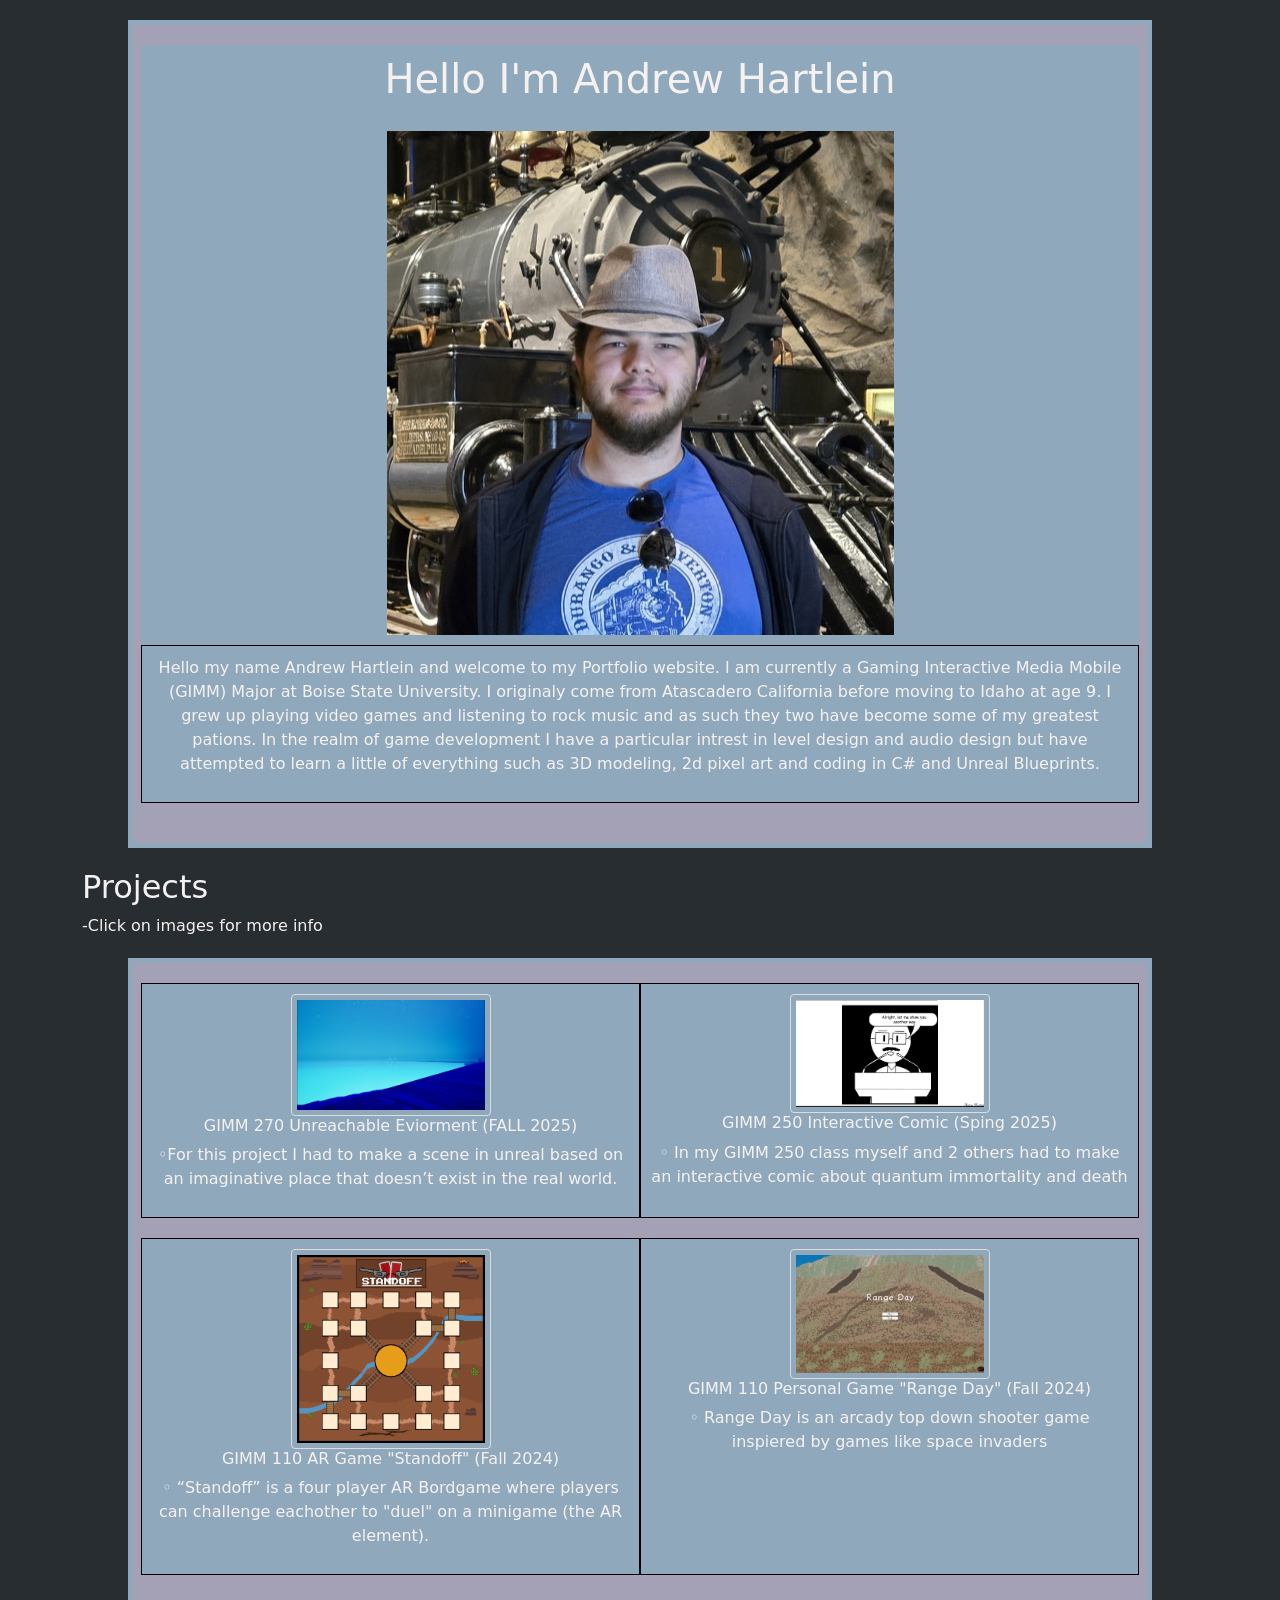
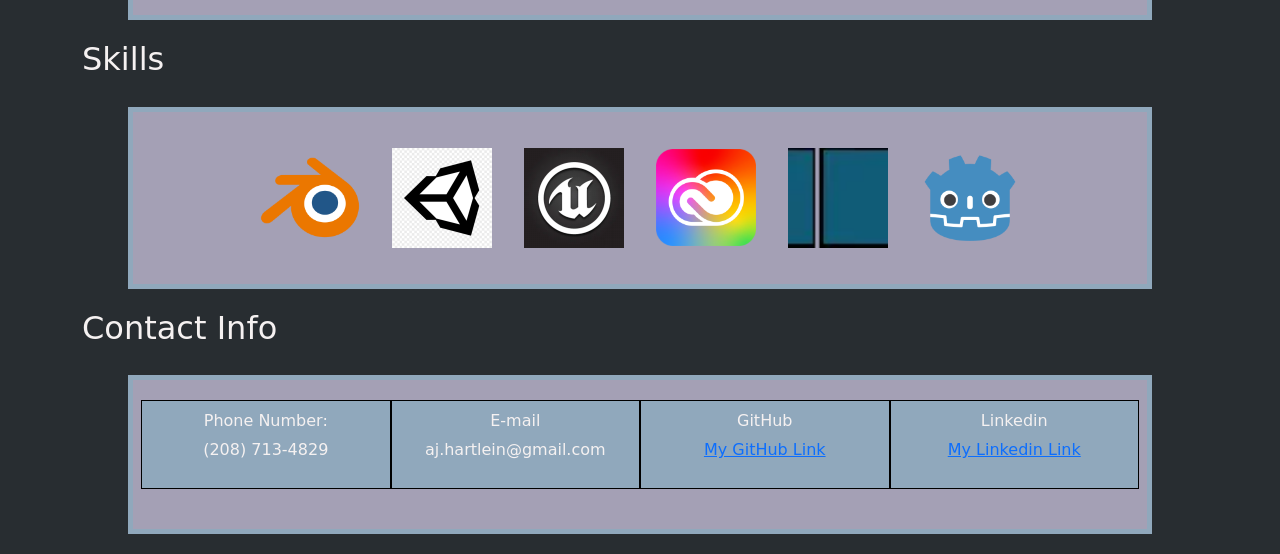
<file: index.html>
<!DOCTYPE html>
<html>

<head>
    <title>
        Andrew Hartlein Portfolio
    </title>
    <meta charset="utf-8">
    <meta name='viewport' content='width=device-width, initial-scale=1' />
    <link href="https://cdn.jsdelivr.net/npm/bootstrap@5.3.8/dist/css/bootstrap.min.css" rel="stylesheet"
        integrity="sha384-sRIl4kxILFvY47J16cr9ZwB07vP4J8+LH7qKQnuqkuIAvNWLzeN8tE5YBujZqJLB" crossorigin="anonymous">
    <link rel="stylesheet" href="stylesheet.css">
</head>

<body>
    <!-- introduction -->
    <div id="intro" class="container">
        <div class="row">
            <div id="name">
                <h1>
                    Hello I'm Andrew Hartlein
                </h1>
            </div>
            <div id="photo" class="img-fluid">
                <img src="Portfolio Refrence Pictures/Me Photo.png" alt="A Picture Of Me">
            </div>
            <div id="bio">
                <p>
                    Hello my name Andrew Hartlein and welcome to my Portfolio website. I am currently a Gaming
                    Interactive Media Mobile (GIMM) Major at Boise State University.
                    I originaly come from Atascadero California before moving to Idaho at age 9. I grew up
                    playing video games and listening to rock music and as such they two have become some of my greatest
                    pations.
                    In the realm of game development I have a particular intrest in level design and audio design but
                    have attempted to learn a little of everything such as 3D modeling, 2d pixel art and coding in C#
                    and Unreal Blueprints.
                </p>
            </div>
        </div>
    </div>

    <!-- projects -->

    <div id="projects-banner,banner" class="container">
        <div class="row">
            <div class="col-12">
                <h2>Projects</h2>
                <p2>
                    -Click on images for more info
                </p2>
            </div>
        </div>
    </div>
    <div id="projects" class="container">
        <div class="row">
            <div class="col-md-6">
                <a href="GIMM270UE.html">
                    <img src="Portfolio Refrence Pictures/GIMM 270 Unreachable Place.png"
                        alt="A Picture Of A Foggy Dock On A Dimond Blue Lake">
                </a>
                <h3>
                    GIMM 270 Unreachable Eviorment (FALL 2025)
                </h3>
                <p>
                    ◦For this project I had to make a scene in unreal based on an imaginative place that
                    doesn’t exist in the real world.
                </p>
            </div>
            <div class="col-md-6">
                <a href="GIMM250IC.html">
                    <img src="Portfolio Refrence Pictures/The_Profesor_Panel-10FS.png"
                        alt="A Picture Of A Bald Man With Glasses At A Podium">
                </a>
                <h3>
                    GIMM 250 Interactive Comic (Sping 2025)
                </h3>
                <p>
                    ◦ In my GIMM 250 class myself and 2 others had to make an interactive comic about quantum
                    immortality and death
                </p>
            </div>
            <div class="col-md-6">
                <a href="GIMM110ARGame.html">
                    <img src="Portfolio Refrence Pictures/GIMM 110 AR Game.png" alt="A Old West Themed Game Board">
                </a>
                <h3>
                    GIMM 110 AR Game "Standoff" (Fall 2024)
                </h3>
                <p>
                    ◦ “Standoff” is a four player AR Bordgame where players can challenge eachother to
                    "duel" on a minigame (the AR element).
                </p>
            </div>
            <div class="col-md-6">
                <a href="GIMM110PGRD.html">
                    <img src="Portfolio Refrence Pictures/GIMM110-Personal Game (4).png"
                        alt="A Picture Of A Mountain With Two Buttons, A Start Game Button and a Quit Game Button">
                </a>
                <h3>
                    GIMM 110 Personal Game "Range Day" (Fall 2024)
                </h3>
                <p>
                    ◦ Range Day is an arcady top down shooter game inspiered by games like space invaders
                </p>
            </div>
        </div>
    </div>

    <!-- skils -->
    <div id="skills-banner,banner" class="container">
        <div class="row">
            <div class="col-12">
                <h2>Skills</h2>
            </div>
        </div>
    </div>
    <div id="skills" class="container,img-fluid">
        <div class="row">
            <div class="col-md-12 image-container">
                <img class="custom-size" src="Portfolio Refrence Pictures/Blender_logo_no_text.svg.png"
                    alt="Blender Logo">
                <img class="custom-size"
                    src="Portfolio Refrence Pictures/unity-game-engine-logo-icon-png-701751694709269rfgrsxrghr.png"
                    alt="A picture of foggy glowing blue lake with a dock">
                <img class="custom-size" src="Portfolio Refrence Pictures/unreal-engine-icon-0.png"
                    alt="A Picture Of Me">
                <img class="custom-size" src="Portfolio Refrence Pictures/Adobe_Creative_Cloud_rainbow_icon.svg.png"
                    alt="A Picture Of Me">
                <img class="custom-size" src="Portfolio Refrence Pictures/icon.png" alt="A Picture Of Me">
                <img class="custom-size" src="Portfolio Refrence Pictures/Godot_icon.svg.png" alt="A Picture Of Me">
            </div>
        </div>
    </div>
    <!-- contact info -->
    <div id="contact-banner,banner" class="container">
        <div class="row">
            <div class="col-12">
                <h2>Contact Info</h2>
            </div>
        </div>
    </div>
    <div id="projects" class="container">
        <div class="row">
            <div class="col-md-3">
                <!-- <a href="file:///C:/Users/ajhar/Desktop/Website/GIMM270UE.html">
                    <img src="c:\Users\ajhar\Desktop\Website\Portfolio Refrence Pictures\GIMM 270 Unreachable Place.png"
                        alt="A Picture Of Me">
                </a> -->
                <h3>
                    Phone Number:
                </h3>
                <p>
                    (208) 713-4829
                </p>
            </div>
            <div class="col-md-3">
                <!-- <a href="file:///C:/Users/ajhar/Desktop/Website/GIMM270UE.html">
                    <img src="Portfolio Refrence Pictures/The_Profesor_Panel-10FS.png"
                        alt="A picture of foggy glowing blue lake with a dock">
                </a> -->
                <h3>
                    E-mail
                </h3>
                <p>
                    aj.hartlein@gmail.com
                </p>
            </div>
            <div class="col-md-3">
                <!-- <a href="file:///C:/Users/ajhar/Desktop/Website/GIMM270UE.html">
                    <img src="Portfolio Refrence Pictures/GIMM 110 AR Game.png" alt="A Picture Of Me">
                </a> -->
                <h3>
                    GitHub
                </h3>
                <a href="https://github.com/puppylovera">My GitHub Link</a>
            </div>
            <div class="col-md-3">
                <!-- <a href="file:///C:/Users/ajhar/Desktop/Website/GIMM270UE.html">
                    <img src="Portfolio Refrence Pictures/GIMM110-Personal Game (4).png" alt="A Picture Of Me">
                </a> -->
                <h3>
                    Linkedin
                </h3>
                <a href="https://www.linkedin.com/in/andrew-hartlein/">My Linkedin Link</a>
            </div>
        </div>
</body>

</html>
</file>
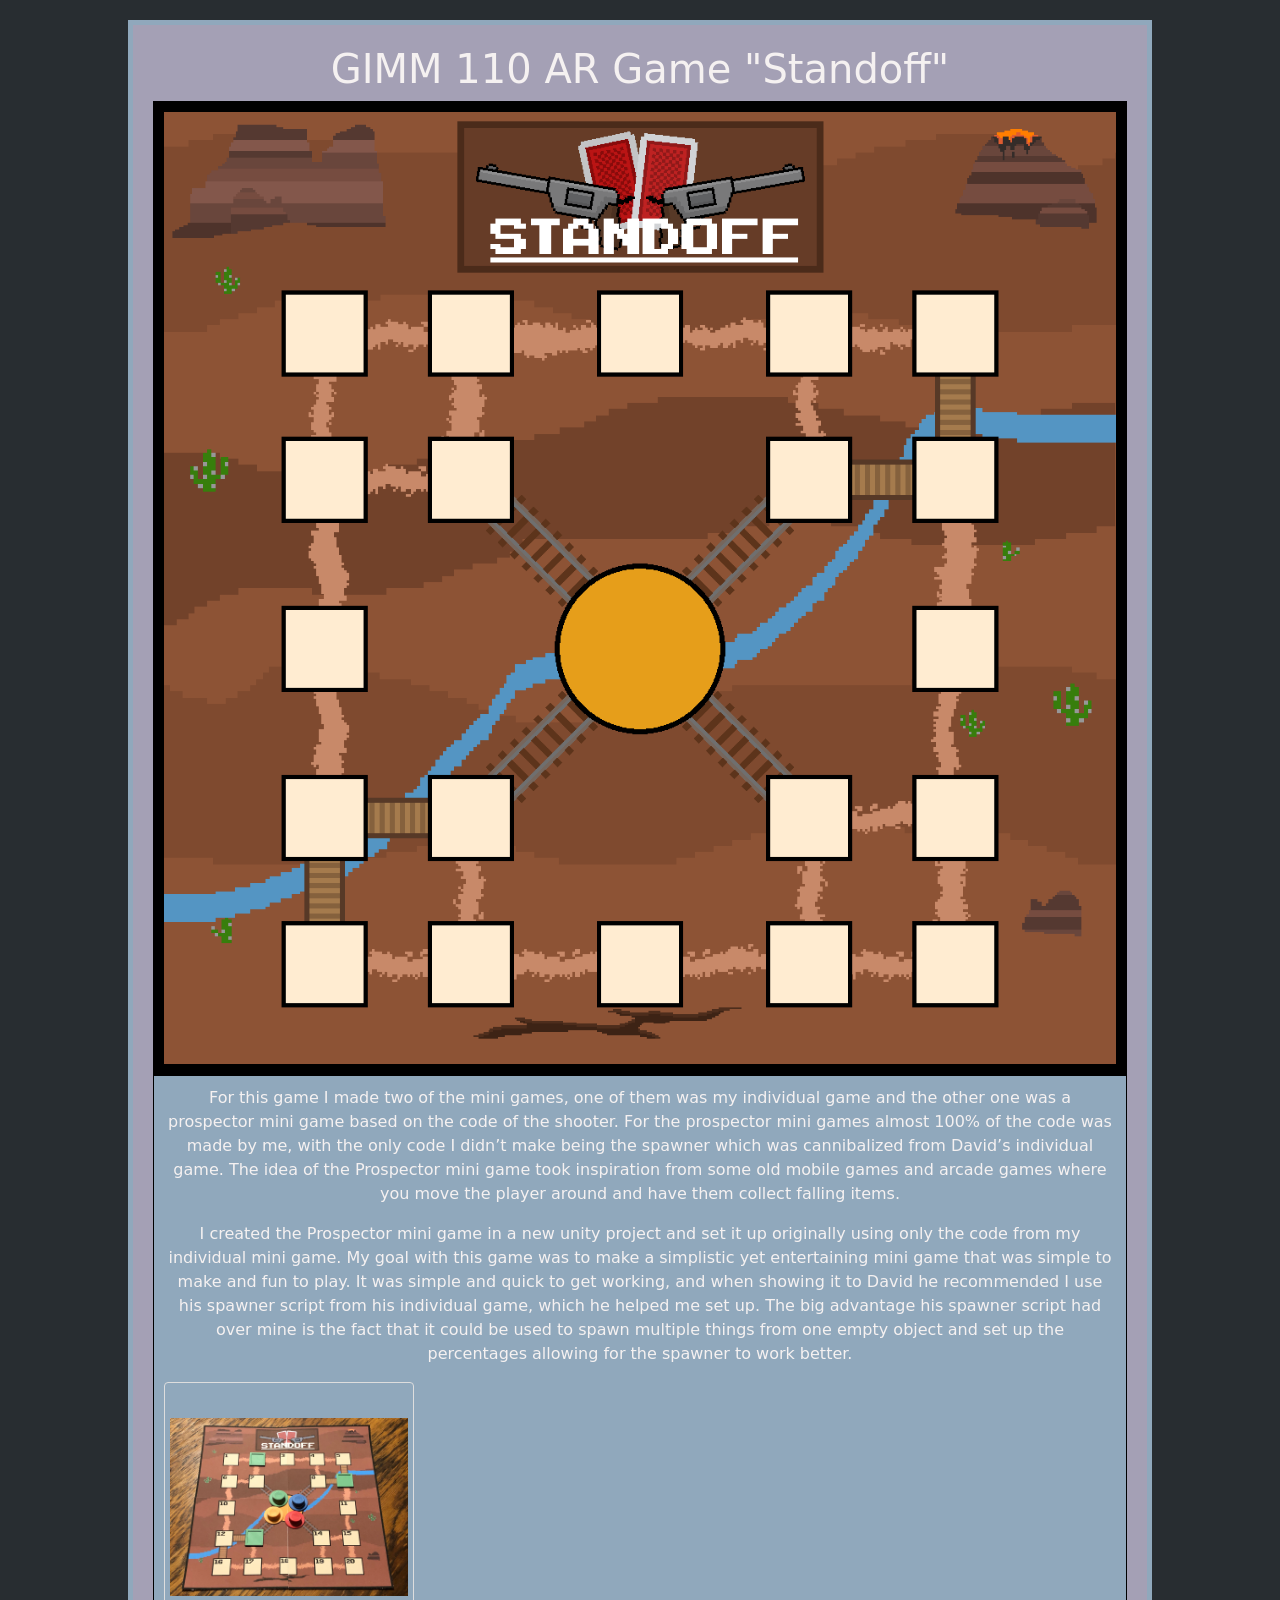
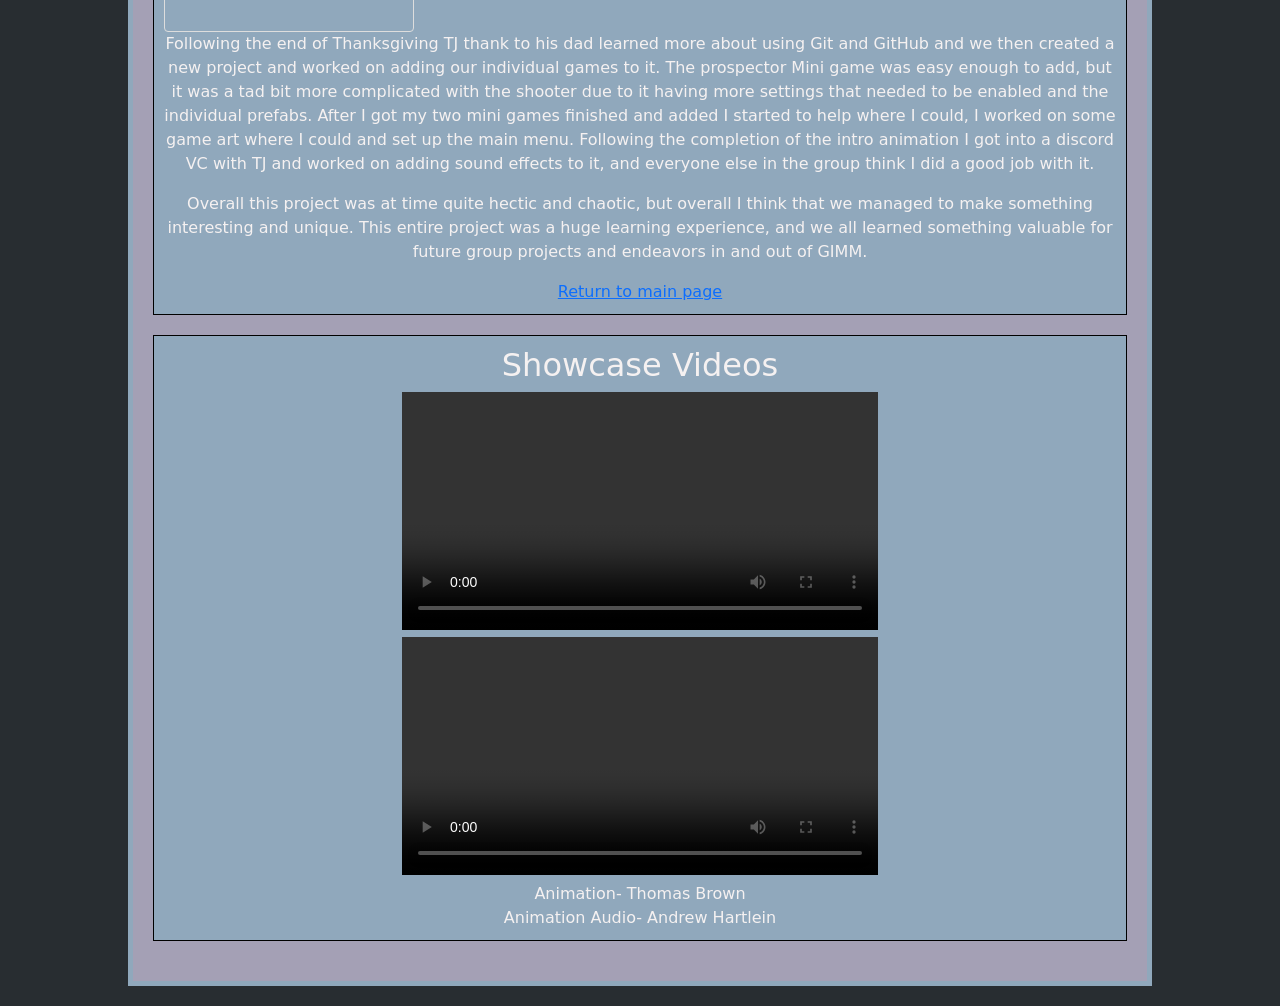
<file: GIMM110ARGame.html>
<!DOCTYPE html>
<html>

<head>
    <title>
        Andrew Hartlein Portfolio-GIMM 27- Unreachable Places Enviorment
    </title>
    <meta charset="utf-8">
    <meta name='viewport' content='width=device-width, initial-scale=1' />
    <link href="https://cdn.jsdelivr.net/npm/bootstrap@5.3.8/dist/css/bootstrap.min.css" rel="stylesheet"
        integrity="sha384-sRIl4kxILFvY47J16cr9ZwB07vP4J8+LH7qKQnuqkuIAvNWLzeN8tE5YBujZqJLB" crossorigin="anonymous">
    <link rel="stylesheet" href="stylesheet.css">
</head>

<body>
    <div id="intro">
        <div id="name,photo" class="img-fluid">
            <h1>
                GIMM 110 AR Game "Standoff"
            </h1>
        </div>
        <div id="photo">
            <img src="Portfolio Refrence Pictures/GIMM 110 AR Game.png" alt="A Picture Of Me">
        </div>
        <div id="bio">
            <p>
                For this game I made two of the mini games, one of them was my individual game and the other one was a
                prospector mini game based on the code of the shooter. For the prospector mini games almost 100% of the
                code was made by me, with the only code I didn’t make being the spawner which was cannibalized from
                David’s individual game. The idea of the Prospector mini game took inspiration from some old mobile
                games and arcade games where you move the player around and have them collect falling items.
            </p>
            <p>
                I created the Prospector mini game in a new unity project and set it up originally using only the code
                from my individual mini game. My goal with this game was to make a simplistic yet entertaining mini game
                that was simple to make and fun to play. It was simple and quick to get working, and when showing it to
                David he recommended I use his spawner script from his individual game, which he helped me set up. The
                big advantage his spawner script had over mine is the fact that it could be used to spawn multiple
                things from one empty object and set up the percentages allowing for the spawner to work better.
            </p>
            <div id="photo-2">
                <img src="Portfolio Refrence Pictures/game_board.jpeg" alt="A Picture Of a Game Bord">
            </div>
            <p>
                Following the end of Thanksgiving TJ thank to his dad learned more about using Git and GitHub and we
                then created a new project and worked on adding our individual games to it. The prospector Mini game was
                easy enough to add, but it was a tad bit more complicated with the shooter due to it having more
                settings that needed to be enabled and the individual prefabs. After I got my two mini games finished
                and added I started to help where I could, I worked on some game art where I could and set up the main
                menu. Following the completion of the intro animation I got into a discord VC with TJ and worked on
                adding sound effects to it, and everyone else in the group think I did a good job with it.
            </p>
            <p>
                Overall this project was at time quite hectic and chaotic, but overall I think that we managed to make
                something interesting and unique. This entire project was a huge learning experience, and we all learned
                something valuable for future group projects and endeavors in and out of GIMM.
            </p>
            <a href="index.html">Return to main page</a>
        </div>
        <div id="video" class="container">
            <div class="row">
                <h2>
                    Showcase Videos
                </h2>
                <div class="col-12">
                    <video controls>
                        <source src="Portfolio Refrence Pictures/GIMM 110 AR Game Compilation.mp4" type="video/mp4">
                        Your browser does not support the video tag.
                    </video>
                    <video controls>
                        <source src="Portfolio Refrence Pictures/GIMM 110 Animation-A.mp4" type="video/mp4">
                        Your browser does not support the video tag.
                    </video>
                </div>
                <p2>
                    Animation- Thomas Brown
                </p2>
                <p2>
                    Animation Audio- Andrew Hartlein
                </p2>
            </div>
        </div>
    </div>
</body>

</html>
</file>
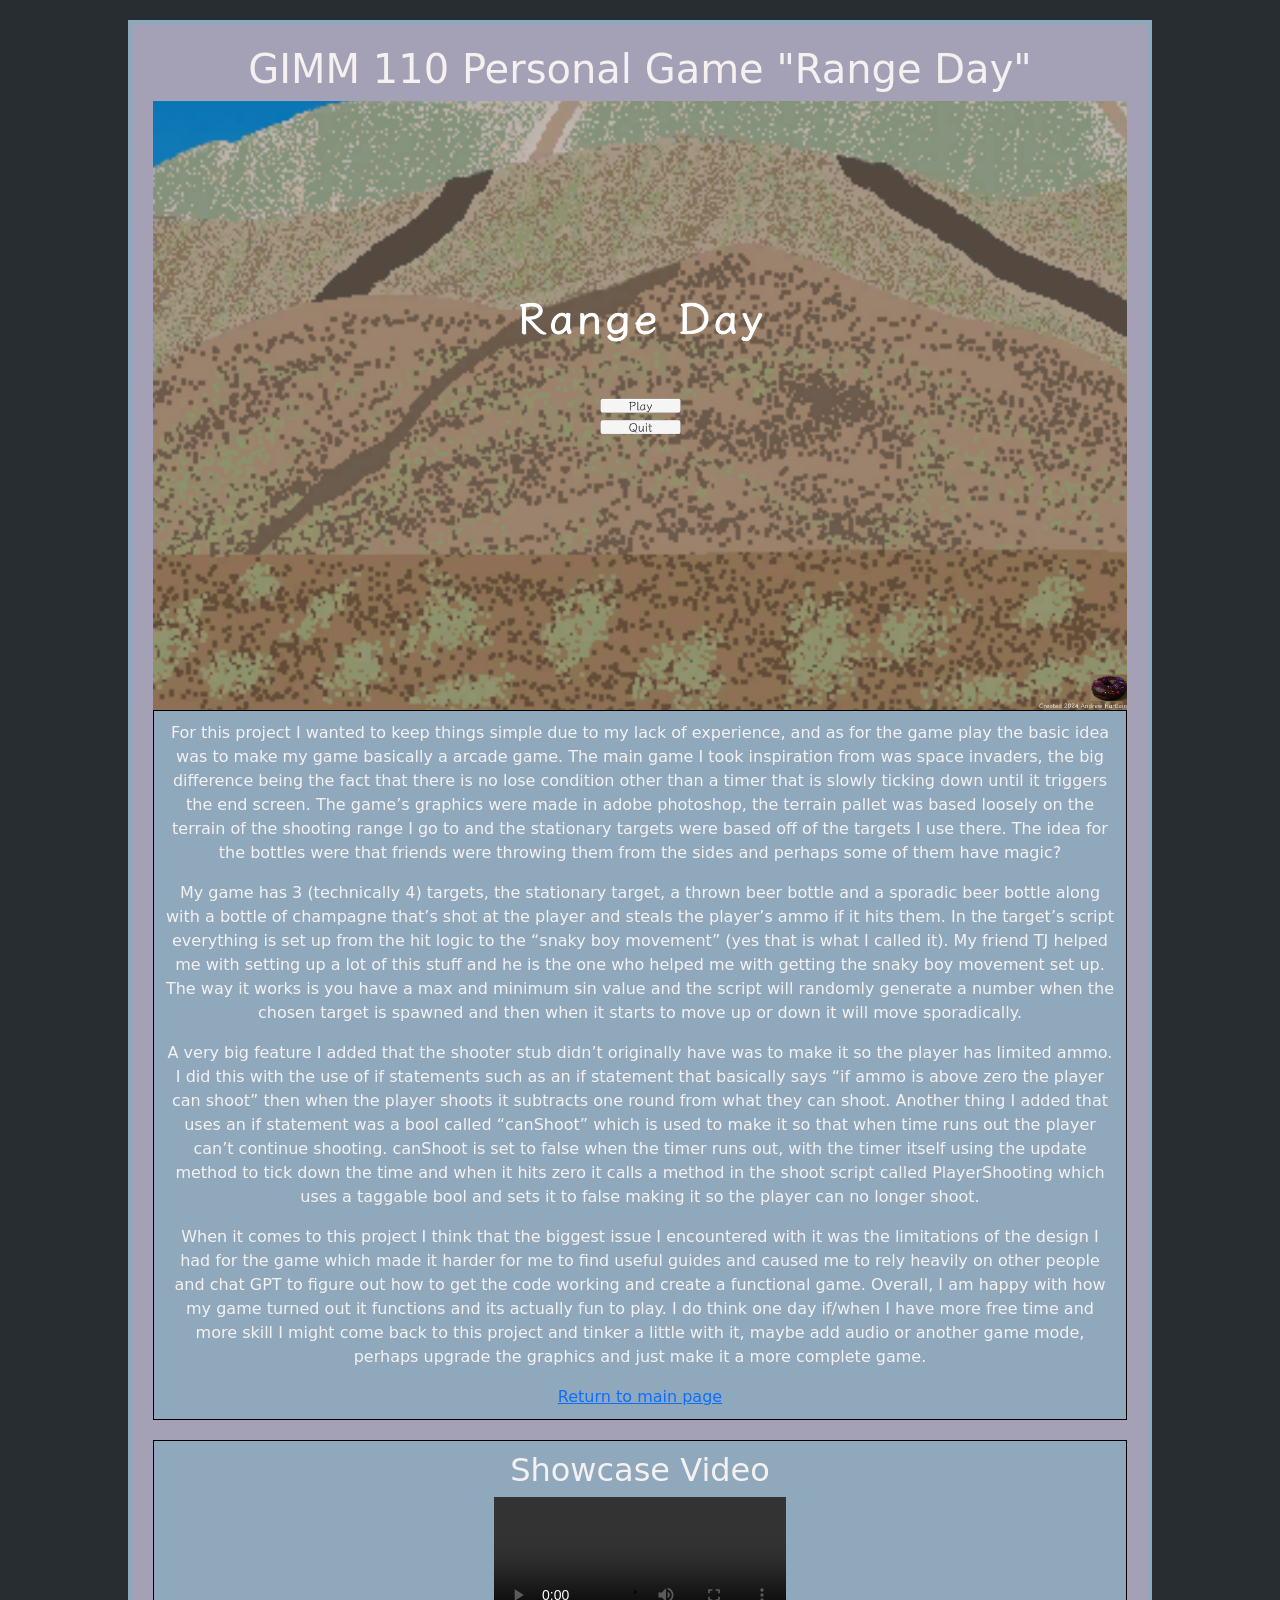
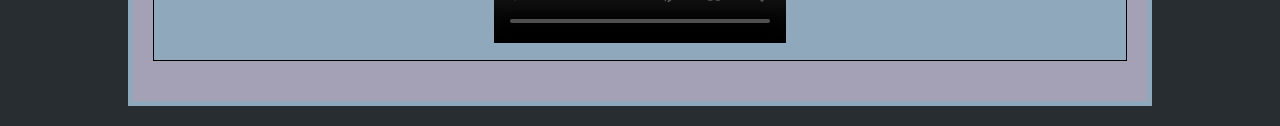
<file: GIMM110PGRD.html>
<!DOCTYPE html>
<html>

<head>
    <title>
        Andrew Hartlein Portfolio-GIMM 27- Unreachable Places Enviorment
    </title>
    <meta charset="utf-8">
    <meta name='viewport' content='width=device-width, initial-scale=1' />
    <link href="https://cdn.jsdelivr.net/npm/bootstrap@5.3.8/dist/css/bootstrap.min.css" rel="stylesheet"
        integrity="sha384-sRIl4kxILFvY47J16cr9ZwB07vP4J8+LH7qKQnuqkuIAvNWLzeN8tE5YBujZqJLB" crossorigin="anonymous">
    <link rel="stylesheet" href="stylesheet.css">
</head>

<body>
    <div id="intro">
        <div id="name,photo" class="img-fluid">
            <h1>
                GIMM 110 Personal Game "Range Day"
            </h1>
        </div>
        <div id="photo">
            <img src="Portfolio Refrence Pictures/GIMM110-Personal Game (4).png" alt="A Picture Of Me">
        </div>
        <div id="bio">
            <p>
                For this project I wanted to keep things simple due to my lack of experience, and as for the game play
                the basic idea was to make my game basically a arcade game. The main game I took inspiration from was
                space invaders, the big difference being the fact that there is no lose condition other than a timer
                that is slowly ticking down until it triggers the end screen. The game’s graphics were made in adobe
                photoshop, the terrain pallet was based loosely on the terrain of the shooting range I go to and the
                stationary targets were based off of the targets I use there. The idea for the bottles were that friends
                were throwing them from the sides and perhaps some of them have magic?
            </p>
            <p>
                My game has 3 (technically 4) targets, the stationary target, a thrown beer bottle and a sporadic beer
                bottle along with a bottle of champagne that’s shot at the player and steals the player’s ammo if it
                hits them. In the target’s script everything is set up from the hit logic to the “snaky boy movement”
                (yes that is what I called it). My friend TJ helped me with setting up a lot of this stuff and he is the
                one who helped me with getting the snaky boy movement set up. The way it works is you have a max and
                minimum sin value and the script will randomly generate a number when the chosen target is spawned and
                then when it starts to move up or down it will move sporadically.
            </p>
            <p>
                A very big feature I added that the shooter stub didn’t originally have was to make it so the player has
                limited ammo. I did this with the use of if statements such as an if statement that basically says “if
                ammo is above zero the player can shoot” then when the player shoots it subtracts one round from what
                they can shoot. Another thing I added that uses an if statement was a bool called “canShoot” which is
                used to make it so that when time runs out the player can’t continue shooting. canShoot is set to false
                when the timer runs out, with the timer itself using the update method to tick down the time and when it
                hits zero it calls a method in the shoot script called PlayerShooting which uses a taggable bool and
                sets it to false making it so the player can no longer shoot.
            </p>
            <p>
                When it comes to this project I think that the biggest issue I encountered with it was the limitations
                of the design I had for the game which made it harder for me to find useful guides and caused me to rely
                heavily on other people and chat GPT to figure out how to get the code working and create a functional
                game. Overall, I am happy with how my game turned out it functions and its actually fun to play. I do
                think one day if/when I have more free time and more skill I might come back to this project and tinker
                a little with it, maybe add audio or another game mode, perhaps upgrade the graphics and just make it a
                more complete game.
            </p>
            <a href="index.html">Return to main page</a>
        </div>
        <div id="video" class="container">
            <div class="row">
                <h2>
                    Showcase Video
                </h2>
                <div class="col-12">
                    <video controls>
                        <source src="Portfolio Refrence Pictures/GIMM300 110 PG Demo Vid.mp4" type="video/mp4">
                        Your browser does not support the video tag.
                    </video>
                </div>
            </div>
        </div>
    </div>
</body>

</html>
</file>
<file: stylesheet.css>
body {
  background-color: #282d31;
}

h1,h2,h3,p,p2 {
  color: #F5F1F1;
}
p2{
  font-size: medium;
}

h3 {
  font-size: medium;
}

#intro {
  text-align: center;
  border: 5px solid #90A8BC;
  padding: 20px;
  width: 80%;
  margin: 20px auto;
  background-color: #a4a0b5;
  
}
#intro img {
  max-width: 100%;
  height: auto;
}

#intro>.row>div {
  background-color: #90A8BC;
  padding: 10px;
}

#projects {
  text-align: center;
  border: 5px solid #90A8BC;
  padding: 20px;
  width: 80%;
  margin: 20px auto;
  background-color: #a4a0b5;
}

#projects .col-md-6 {
  background-color: #90A8BC;
  border: 1px solid black;
  padding: 10px;
  margin-bottom: 20px;
}

#projects .col-md-3 {
  background-color: #90A8BC;
  border: 1px solid black;
  padding: 10px;
  margin-bottom: 20px;
}


#projects-banner {
  text-align: center;
  border: 5px solid #90A8BC;
  padding: 20px;
  width: 100%;
  margin: 20px auto;
  background-color: #a4a0b5;
}

#banner .col-12 {
  background-color: #90A8BC;
  border: 1px solid black;
  padding: 10px;
  margin-bottom: 20px;
}

#projects-banner h2 {
  font-size: 30px;
}

#projects img {
  border: 1px solid #ddd;
  border-radius: 4px;
  padding: 5px;
  width: 200px;
}

#projects img:hover {
  box-shadow: 0 0 2px 1px rgba(0, 140, 186, 0.5);
}

#bio{
  background-color: #90A8BC;
  border: 1px solid black;
  padding: 10px;
  margin-bottom: 20px;
}
#video {
  background-color: #90A8BC;
  border: 1px solid black;
  padding: 10px;
  margin-bottom: 20px;

  display: flex;
  justify-content: center;
  align-items: center;
}
#video video {
  width: 50%;
  height: auto;
}
#photo-2{
  border: 1px solid #ddd;
  border-radius: 4px;
  padding: 5px;
  width: 250px;
  height: 250px;
  display: flex;
  justify-content: center;
  align-items: center;
}

.custom-size{
  margin:1rem;
  width:100px;
}

.image-container{
  display: flex;
  flex-wrap: wrap;
  justify-content: center;
  align-items: center;
}
#skills {
  text-align: center;
  border: 5px solid #90A8BC;
  padding: 20px;
  width: 80%;
  margin: 20px auto;
  background-color: #a4a0b5;
}

#skills .col-md-2 {
  background-color: #90A8BC;
  border: 1px solid black;
  padding: 10px;
  margin-bottom: 20px;
}
</file>
